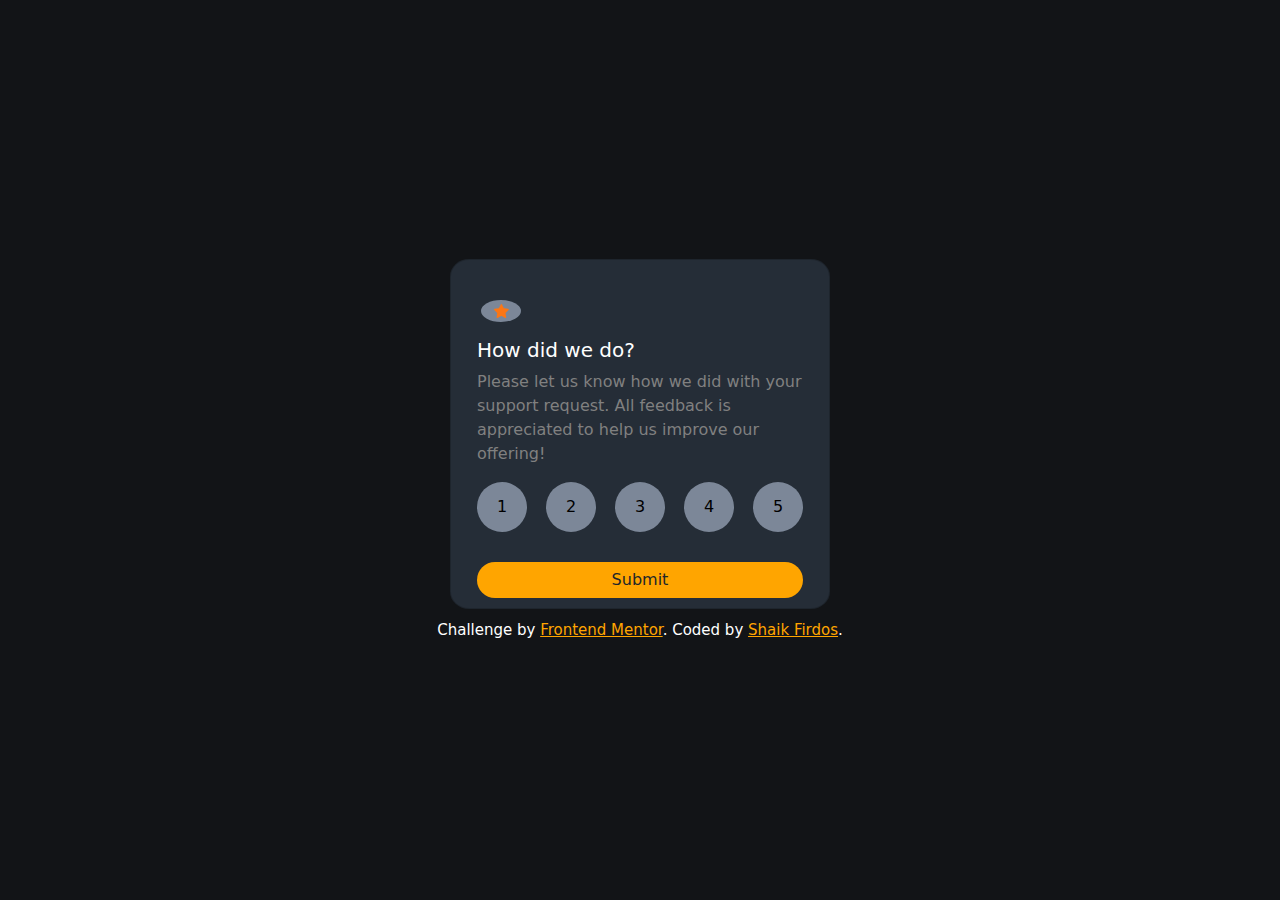
<file: index.html>
<!DOCTYPE html>
<html lang="en">

<head>
    <meta charset="UTF-8">
    <meta name="viewport" content="width=device-width, initial-scale=1.0"> <!-- displays site properly based on user's device -->

    <link rel="icon" type="image/png" sizes="32x32" href="./images/favicon-32x32.png">
    <link href="https://cdn.jsdelivr.net/npm/bootstrap@5.3.0-alpha3/dist/css/bootstrap.min.css" rel="stylesheet">
    <link rel="stylesheet" href="styles.css">

    <title>Frontend Mentor | Interactive rating component</title>

    <!-- Feel free to remove these styles or customise in your own stylesheet 👍 -->
    <style>
        .attribution {
            padding-top: 10px;
            font-size: 15px;
            text-align: center;
            color: white;
        }

        .attribution a {
            color: orange;
        }
    </style>
</head>

<body>
    <main>
        <div class="card">
            <div class="star">
                <img src="images/icon-star.svg" class="card-img-top" alt="star-icon">
            </div>
            <div class="card-body">
                <h5 class="card-title">How did we do?</h5>
                <p class="card-text">Please let us know how we did with your support request. All feedback is appreciated
                    to help us improve our offering!</p>
                <div class="rating">
                    <button type="button" class="number" value="1">1</button>
                    <button type="button" class="number" value="2">2</button>
                    <button type="button" class="number" value="3">3</button>
                    <button type="button" class="number" value="4">4</button>
                    <button type="button" class="number" value="5">5</button>
                </div>
                <button type="button" class="btn" name="button">Submit</button>
            </div>
        </div>
    </main>
    <footer>
        <div class="attribution">
            Challenge by <a href="https://www.frontendmentor.io?ref=challenge" target="_blank">Frontend Mentor</a>.
            Coded by <a href="https://www.linkedin.com/in/firdos-shaik-551b4222b/">Shaik Firdos</a>.
        </div>
    </footer>
    <script src="index.js" charset="utf-8"></script>
</body>

</html>
</file>
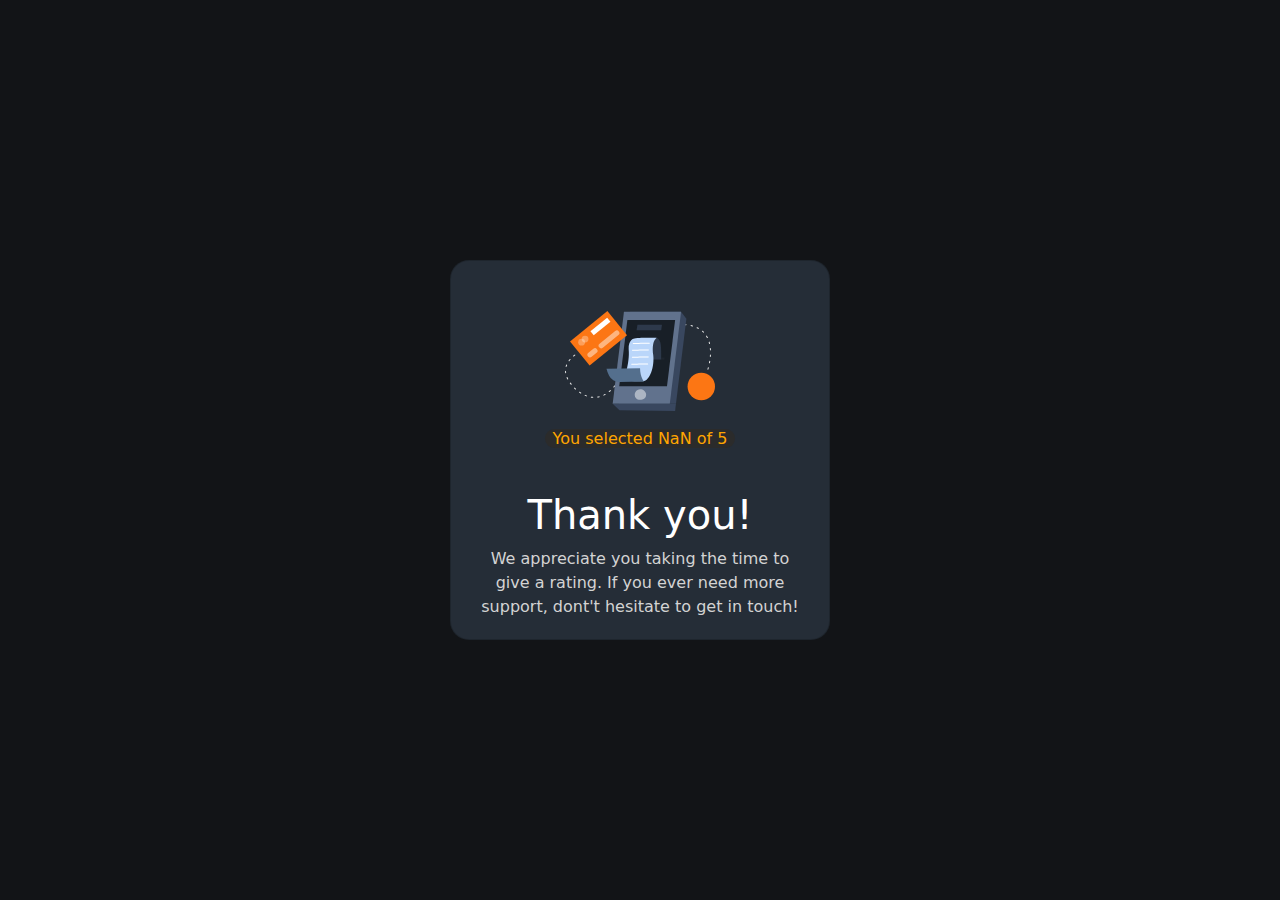
<file: rating.html>
<!DOCTYPE html>
<html lang="en" dir="ltr">

<head>
    <meta charset="UTF-8">
    <meta name="viewport" content="width=device-width, initial-scale=1.0"> <!-- displays site properly based on user's device -->

    <link rel="icon" type="image/png" sizes="32x32" href="./images/favicon-32x32.png">
    <link href="https://cdn.jsdelivr.net/npm/bootstrap@5.3.0-alpha3/dist/css/bootstrap.min.css" rel="stylesheet">

    <title>Frontend Mentor | Interactive rating component</title>
    <style media="screen">
        body {
            display: flex;
            justify-content: center;
            align-items: center;
            height: 100vh;
            background-color: hsl(216, 12%, 8%);
            flex-direction: column;
        }

        .card-img-top {
            width: 150px;
        }
        .card{
            width: 380px;
            height: 380px;
            background-color: hsl(213, 19%, 18%);
            border-radius: 5%;
            padding: 50px 10px 0 10px;
            display: flex;
            flex-direction: column;
            justify-content: center;
            align-items: center;
            text-align: center;
        }
        .card-title{
            color: white;
            font-size: 40px;
            text-align: center;
            padding-top: 40px;
        }
        .card-text{
            color: lightgray;
            text-align: center;
        }
        .text-selected-number{
            color: orange;
            text-align: center;
            background-color: #2B2B2B;
            display: inline;
            border-radius: 15px;
            padding: 0 8px 0 8px;
        }

        @media (max-width: 600px) {
            main{
                width: 90%;
            }
            .card{
                width: 100%;
                height: 100%;
            }
        }
    </style>
</head>

<body>
    <main>
        <div class="card">
            <img src="images/illustration-thank-you.svg" class="card-img-top" alt="Thank-img">
            <div class="card-body">
                <p class="text-selected-number"></p>
                <h1 class="card-title">Thank you!</h1>
                <p class="card-text">We appreciate you taking the time to give a rating. If you ever need more support, dont't hesitate to get in touch!</p>
            </div>
        </div>
        <script src="rating.js" charset="utf-8"></script>
    </main>
</body>

</html>
</file>
<file: styles.css>
body{
    display: flex;
    flex-direction: column;
    align-items: center;
    justify-content: center;
    height: 100vh;
    background-color: hsl(216, 12%, 8%);
}

.card{
    width: 380px;
    height: 350px;
    background-color: hsl(213, 19%, 18%);
    border-radius: 5%;
    padding: 20px 10px 0 10px;
}

.card-img-top{
    width: 15px;
}

.card-title{
    color: white;
}

.card-text{
    color: grey;
}

.card-body{
    padding-bottom: 10px;
}

.star{
    border-radius: 50%;
    background-color:  hsl(216, 12%, 54%);
    height: 40px;
    width: 40px;
    display: flex;
    justify-content: center;
    align-items: center;
    margin: 20px 0 0 20px;
}

.rating{
    display: flex;
    justify-content: space-between;
    padding-bottom: 10px;
}

.number{
    border-radius: 50px;
    background-color:  hsl(216, 12%, 54%);
    height: 50px;
    width: 50px;
    display: flex;
    justify-content: center;
    align-items: center;
    border: none;
}

.btn{
    width: 100%;
    margin-top: 20px;
    border-radius: 25px;
    border: none;
    background-color: orange;
}

.btn:hover{
    background-color: white;
    color: orange;
}

.number:hover{
    background-color: skyblue;
    color: white;
}

.new-color{
    background-color: orange;
    color: white;
}

@media (max-width: 600px) {
    main{
        width: 90%;
    }
    .card{
        width: 100%;
        height: 100%;
    }
}
</file>
